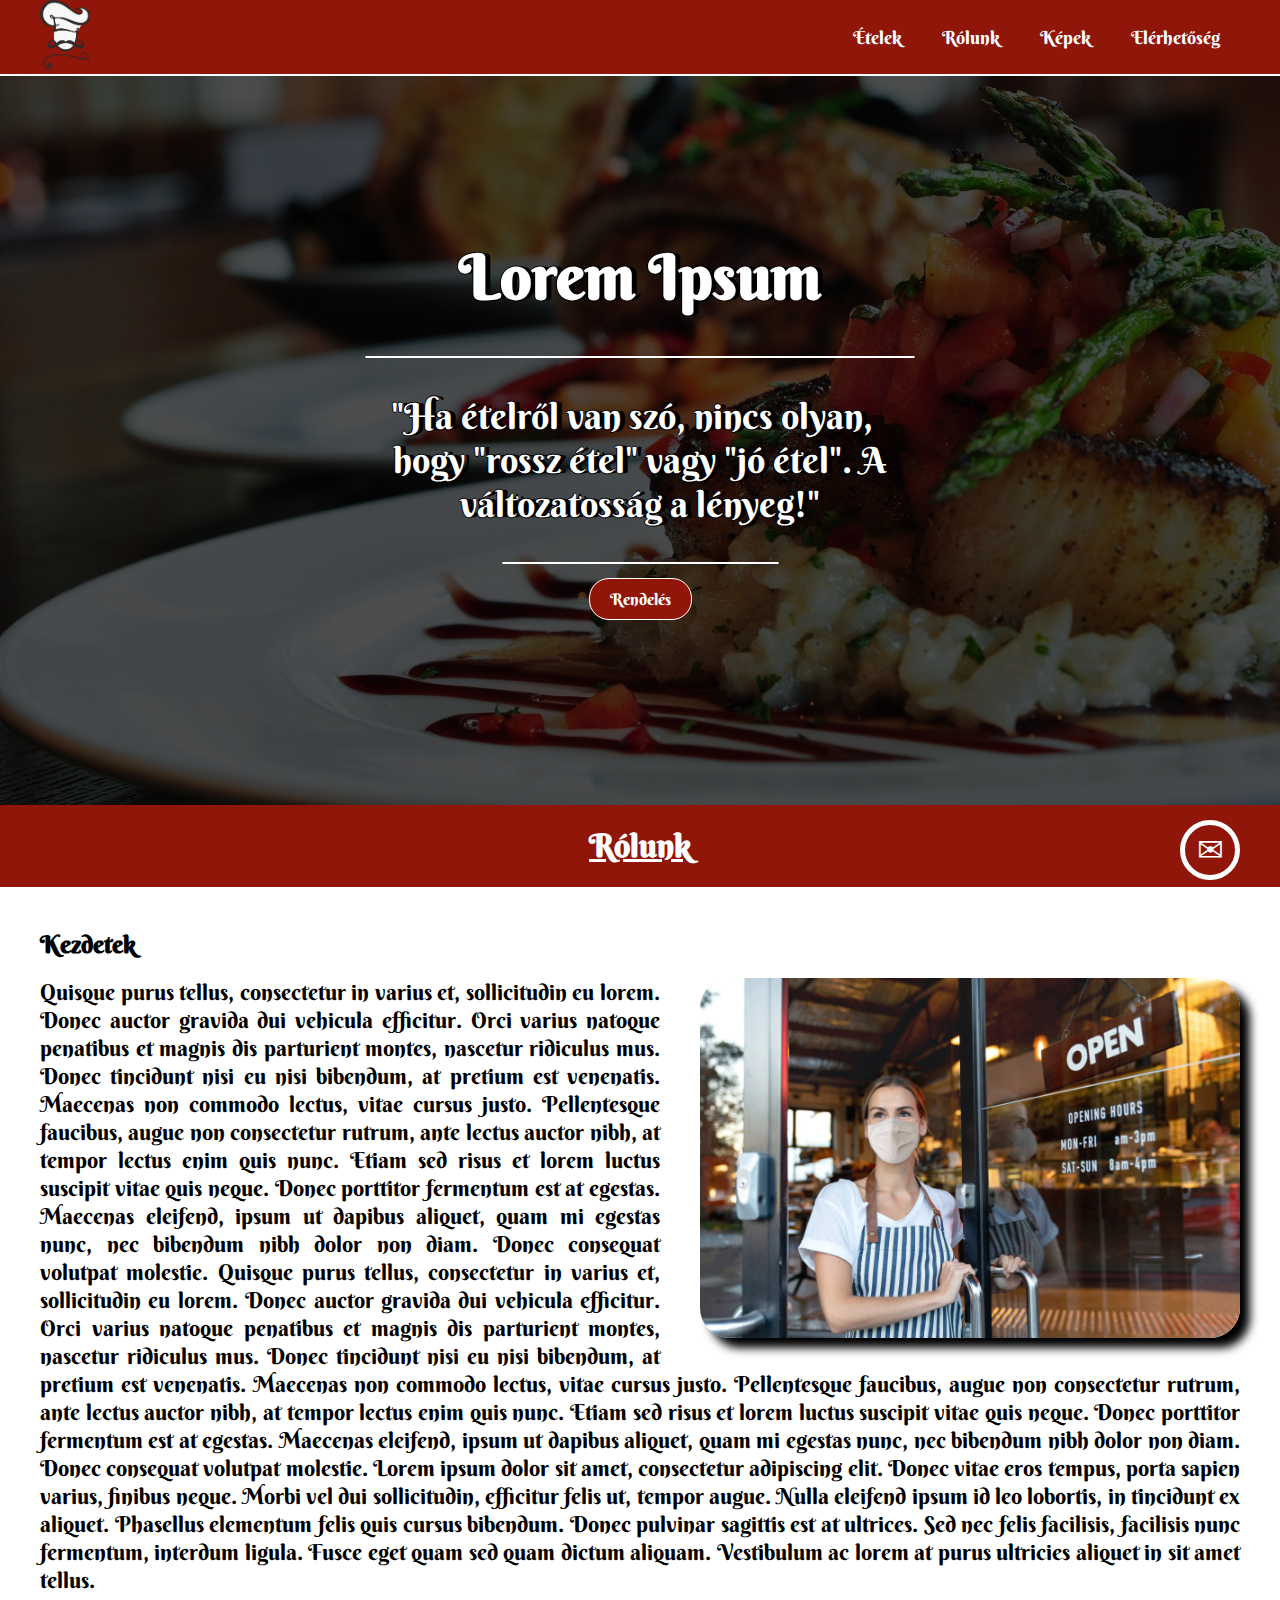
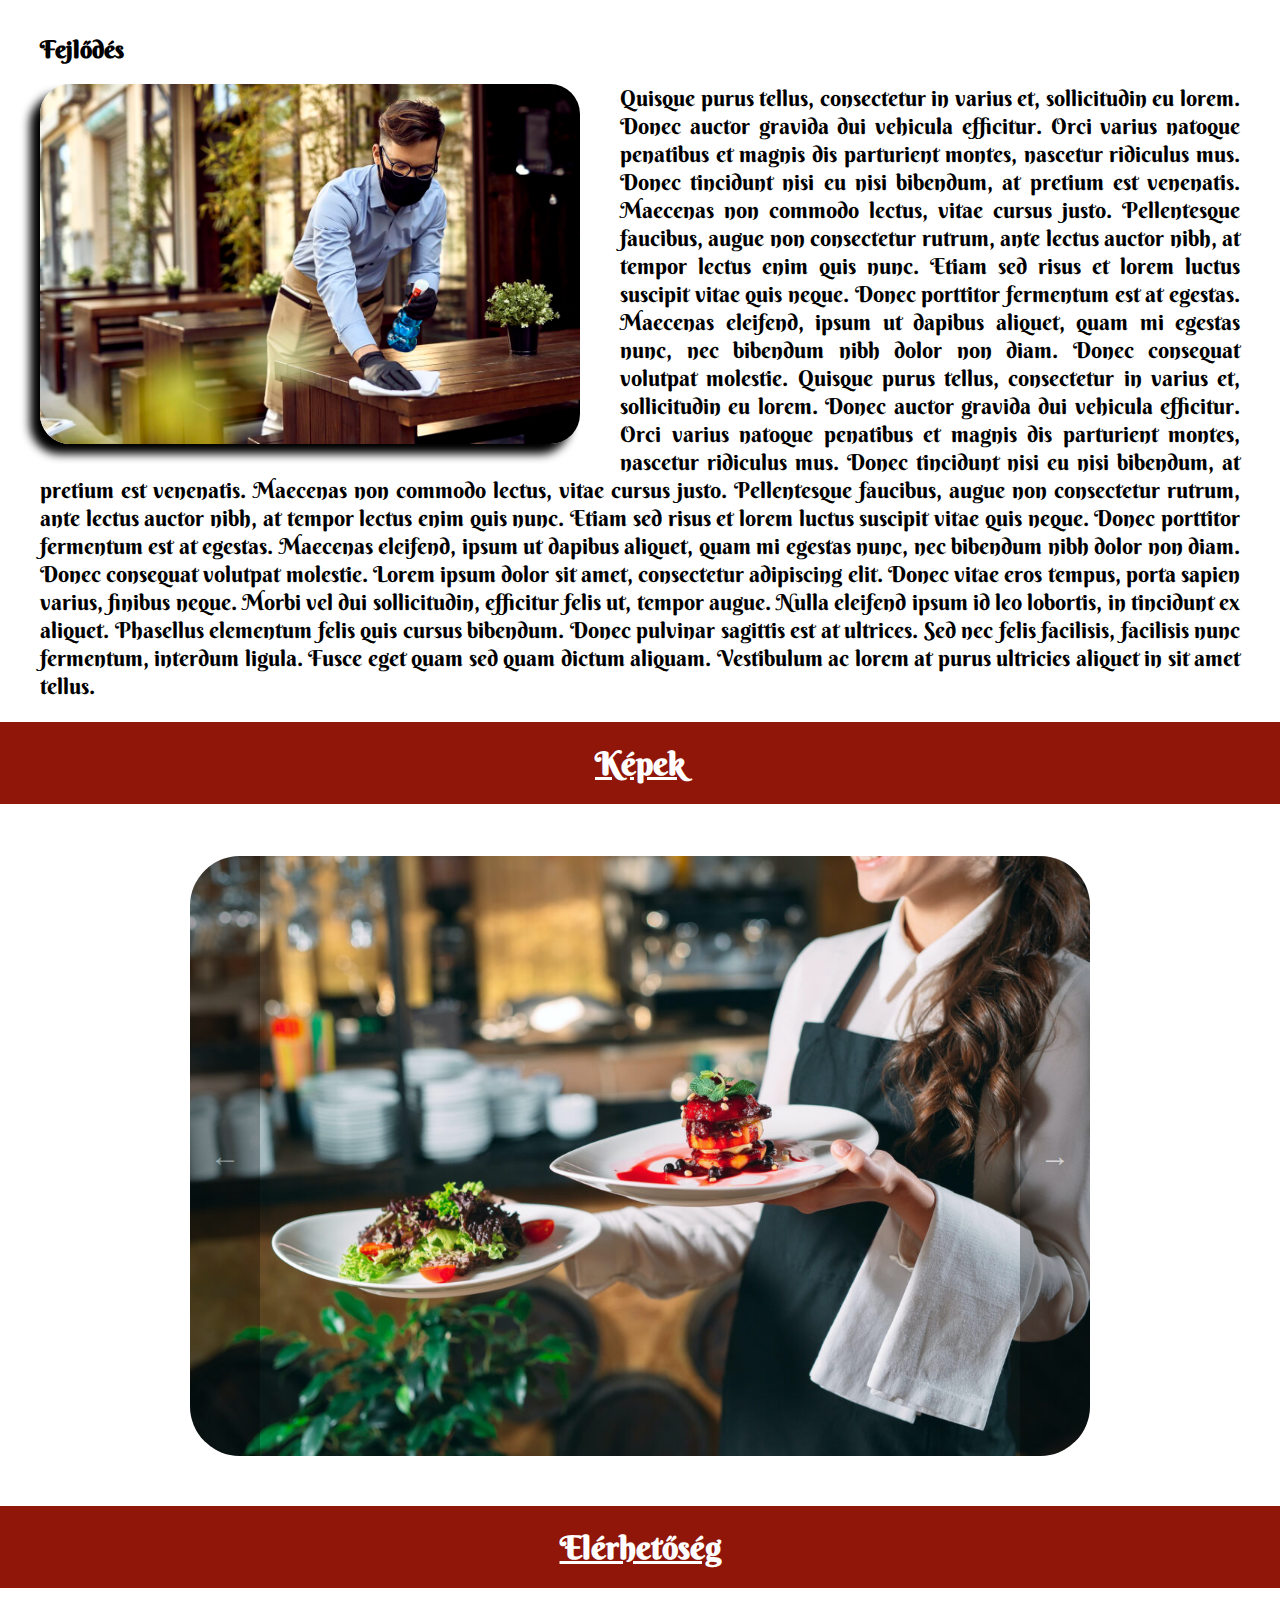
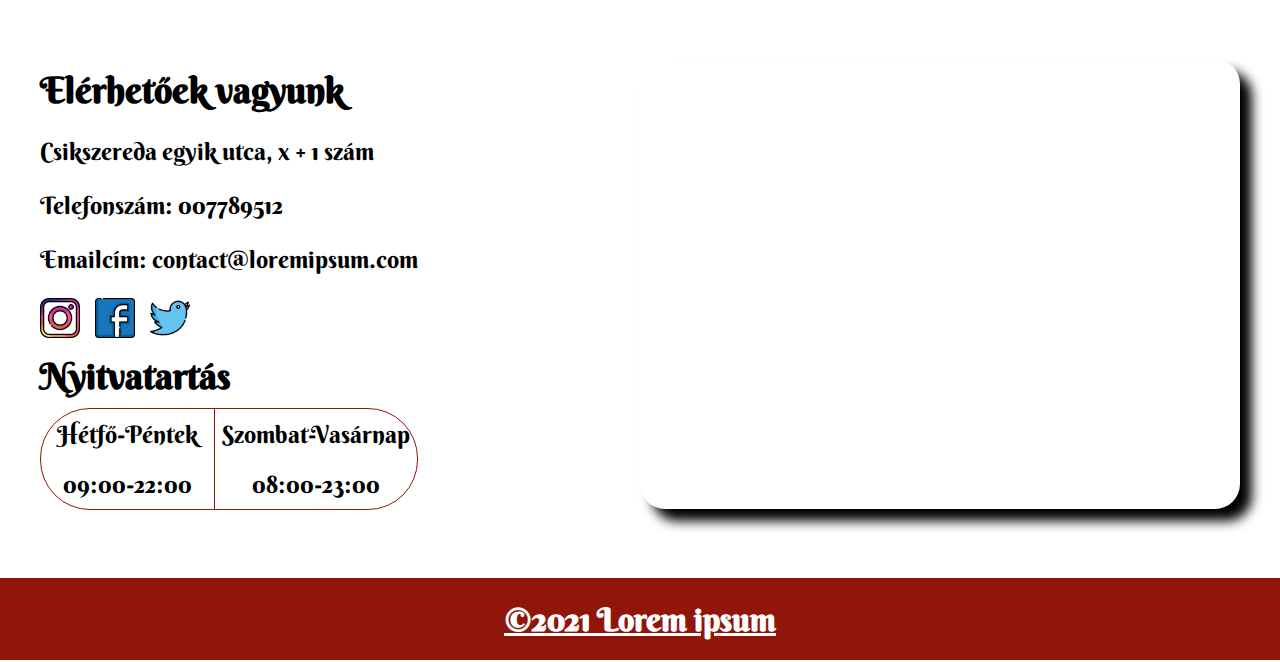
<file: index.html>
<!DOCTYPE html>
<html lang="en">

<head>
    <meta charset="UTF-8">
    <meta http-equiv="X-UA-Compatible" content="IE=edge">
    <meta name="viewport" content="width=device-width, initial-scale=1.0">
    <link rel="stylesheet" href="css/style.css">
    <link rel="icon" href="img/logo.png">
    <script src="https://code.jquery.com/jquery-3.6.0.min.js"
        integrity="sha256-/xUj+3OJU5yExlq6GSYGSHk7tPXikynS7ogEvDej/m4=" crossorigin="anonymous"></script>
    <link rel="preconnect" href="https://fonts.gstatic.com">
    <link href="https://fonts.googleapis.com/css2?family=Berkshire+Swash&display=swap" rel="stylesheet">
    <script src="app.js"></script>

    <title>Lorem Ipsum</title>
</head>

<body>
    <header>
        <div class="szin">
            <div class="elhelyezes">
                <a href="#"><img src="img/logo.png" alt="" id="#FoOldal"></a> 
                <div class="desktop">
                    <ul>
                        <li><a href="etelek.html">Ételek</a></li>
                        <li><a href="#rolunk">Rólunk</a></li>
                        <li><a href="#kepek">Képek</a></li>
                        <li><a href="#elerhetoseg">Elérhetőség</a></li>
                    </ul>
                </div>
                <div class="mobil-tablet">
                    <div id="elojon" class="kinezet">
                        <a class="bezargomb" onclick="bezarMenu()">&#10006;</a>
                        <div class="kinezet-elemek">
                            <ul>
                                <li><a onclick="bezarMenu()" href="etelek.html">Ételek</a></li>
                                <li><a onclick="bezarMenu()" href="#rolunk">Rólunk</a></li>
                                <li><a onclick="bezarMenu()" href="#kepek">Képek</a></li>
                                <li><a onclick="bezarMenu()" href="#elerhetoseg">Elérhetőség</a></li>
                            </ul>
                        </div>
                    </div>
                    <span class="oldalmenu" onclick="megnyitMenu()"><img src="img/menu.png" alt=""></span>
                </div>
            </div>
        </div>
        <div class="elsoBelso">
            <div class="container">
                <h1>Lorem Ipsum</h1>
                <hr>
                <p>
                    "Ha ételről van szó, nincs olyan, &nbsp; hogy "rossz étel" vagy "jó étel". A változatosság a
                    lényeg!"
                </p>
                <hr class="also">
                <div class="rendel">
                    <a href="https://hamm.ro/">Rendelés</a>
                </div>
            </div>
        </div>
        <div id="slider">
            <figure>
                <img src="img/hatter1.jpg" alt>
                <img src="img/hatter2.jpg" alt>
                <img src="img/hatter3.jpg" alt>
                <img src="img/hatter4.jpg" alt>
            </figure>
        </div>
    </header>
    <main>
        <button onclick="topFunction()" id="myBtn" title="Az elejére">&uarr;</button>
        <button id="myBtn2" title="Üzenet">&#x2709;</button>
        <div class="teljes-kep">
            <div class="teljes-kep-kozepen">
                <div class="bezar">
                    <button id="myBtn3" title="kilep">&#10006;</button>
                </div>
                <h1>Küldjön üzenetet!</h1>
                <div class="adatok">

                    <form name="uzenetForm">
                        <input class="inpMeret" type="text" placeholder="Név" id="formNev"><br>
                        <input class="inpMeret" type="email" placeholder="Email" name="email" id="formEmail"><br>
                        <input class="inpMeret" type="text" placeholder="Telefon" id="formTelefon"><br>
                        <textarea class="textAreaMeret" cols="60" rows="7" placeholder="Üzenet" id="formUzenet"></textarea><br>
                        <input type="button" class="submit" value="Küldés">
                    </form>
                </div>
            </div>
        </div>
        <div class="szin">
            <div class="elhelyezCim" id="rolunk">
                <h1>Rólunk</h1>
            </div>
        </div>
        <div class="elhelyezes">
            <div>
                <h2 class="cim12">Kezdetek</h2>
                <img src="img/rolunk1.jpg" alt="">
                <p class="sozveg1">
                    Quisque purus tellus, consectetur in varius et, sollicitudin eu lorem. Donec auctor gravida dui
                    vehicula efficitur. Orci varius natoque penatibus et magnis dis parturient montes, nascetur
                    ridiculus mus. Donec tincidunt nisi eu nisi bibendum, at pretium est venenatis. Maecenas non commodo
                    lectus, vitae cursus justo. Pellentesque faucibus, augue non consectetur rutrum, ante lectus auctor
                    nibh, at tempor lectus enim quis nunc. Etiam sed risus et lorem luctus suscipit vitae quis neque.
                    Donec porttitor fermentum est at egestas. Maecenas eleifend, ipsum ut dapibus aliquet, quam mi
                    egestas nunc, nec bibendum nibh dolor non diam. Donec consequat volutpat molestie.
                    Quisque purus tellus, consectetur in varius et, sollicitudin eu lorem. Donec auctor gravida dui
                    vehicula efficitur. Orci varius natoque penatibus et magnis dis parturient montes, nascetur
                    ridiculus mus. Donec tincidunt nisi eu nisi bibendum, at pretium est venenatis. Maecenas non commodo
                    lectus, vitae cursus justo. Pellentesque faucibus, augue non consectetur rutrum, ante lectus auctor
                    nibh, at tempor lectus enim quis nunc. Etiam sed risus et lorem luctus suscipit vitae quis neque.
                    Donec porttitor fermentum est at egestas. Maecenas eleifend, ipsum ut dapibus aliquet, quam mi
                    egestas nunc, nec bibendum nibh dolor non diam. Donec consequat volutpat molestie.
                    Lorem ipsum dolor sit amet, consectetur adipiscing elit. Donec vitae eros tempus, porta sapien
                    varius, finibus neque. Morbi vel dui sollicitudin, efficitur felis ut, tempor augue. Nulla eleifend
                    ipsum id leo lobortis, in tincidunt ex aliquet. Phasellus elementum felis quis cursus bibendum.
                    Donec pulvinar sagittis est at ultrices. Sed nec felis facilisis, facilisis nunc fermentum, interdum
                    ligula. Fusce eget quam sed quam dictum aliquam. Vestibulum ac lorem at purus ultricies aliquet in
                    sit amet tellus.
                </p>
                <div>
                    <h2 class="cim12">Fejlődés</h2>
                    <img src="img/rolunk2.jpg" alt="">
                    <p class="sozveg2">
                        Quisque purus tellus, consectetur in varius et, sollicitudin eu lorem. Donec auctor gravida dui
                        vehicula efficitur. Orci varius natoque penatibus et magnis dis parturient montes, nascetur
                        ridiculus mus. Donec tincidunt nisi eu nisi bibendum, at pretium est venenatis. Maecenas non
                        commodo
                        lectus, vitae cursus justo. Pellentesque faucibus, augue non consectetur rutrum, ante lectus
                        auctor
                        nibh, at tempor lectus enim quis nunc. Etiam sed risus et lorem luctus suscipit vitae quis
                        neque.
                        Donec porttitor fermentum est at egestas. Maecenas eleifend, ipsum ut dapibus aliquet, quam mi
                        egestas nunc, nec bibendum nibh dolor non diam. Donec consequat volutpat molestie.
                        Quisque purus tellus, consectetur in varius et, sollicitudin eu lorem. Donec auctor gravida dui
                        vehicula efficitur. Orci varius natoque penatibus et magnis dis parturient montes, nascetur
                        ridiculus mus. Donec tincidunt nisi eu nisi bibendum, at pretium est venenatis. Maecenas non
                        commodo
                        lectus, vitae cursus justo. Pellentesque faucibus, augue non consectetur rutrum, ante lectus
                        auctor
                        nibh, at tempor lectus enim quis nunc. Etiam sed risus et lorem luctus suscipit vitae quis
                        neque.
                        Donec porttitor fermentum est at egestas. Maecenas eleifend, ipsum ut dapibus aliquet, quam mi
                        egestas nunc, nec bibendum nibh dolor non diam. Donec consequat volutpat molestie.
                        Lorem ipsum dolor sit amet, consectetur adipiscing elit. Donec vitae eros tempus, porta sapien
                        varius, finibus neque. Morbi vel dui sollicitudin, efficitur felis ut, tempor augue. Nulla
                        eleifend
                        ipsum id leo lobortis, in tincidunt ex aliquet. Phasellus elementum felis quis cursus bibendum.
                        Donec pulvinar sagittis est at ultrices. Sed nec felis facilisis, facilisis nunc fermentum,
                        interdum
                        ligula. Fusce eget quam sed quam dictum aliquam. Vestibulum ac lorem at purus ultricies aliquet
                        in
                        sit amet tellus.
                    </p>
                </div>
            </div>
        </div>
        <div class="szin">
            <div class="elhelyezCim" id="kepek">
                <h1>Képek</h1>
            </div>
        </div>
        <div class="elhelyezes">
            <div class="mozog">
                <div class="mozgo-doboz">
                    <button class="vissza" onclick="prev()">&#8592;</button>
                    <img src="img/kep3.jpeg" class="valtozoKepek" alt="">

                    <button class="elore" onclick="next()">&#8594;</button>
                </div>
            </div>
        </div>
    </main>
    <div class="szin">
        <div class="elhelyezCim" id="elerhetoseg">
            <h1>Elérhetőség</h1>
        </div>
    </div>
    <div class="elhelyezes margin-top elerhetosegMobil">
        <div class="b-meret">
            <h2 class="elerhetoh2">Elérhetőek vagyunk</h2>
            <p>Csikszereda egyik utca, x + 1 szám</p>
            <p>Telefonszám: 007789512</p>
            <p>Emailcím: contact@loremipsum.com</p>
            <div class="kozossegiMedia">
                <a href="https://www.instagram.com/"><img src="img/instagram.png" alt=""></a>
                <a href="https://www.facebook.com/"><img src="img/facebook.png" alt=""></a>
                <a href="https://twitter.com/"><img src="img/twitter.png" alt=""></a>
            </div>
            <h2 class="nyitvah2">Nyitvatartás</h2>
            <div class="kulsoKeret">
                <table>
                    <tr>
                        <td class="ballTabla">Hétfő-Péntek</td>
                        <td class="jobbTabla">Szombat-Vasárnap</td>
                    </tr>
                    <tr>
                        <td class="ballTabla">09:00-22:00</td>
                        <td class="jobbTabla">08:00-23:00</td>
                    </tr>
                </table>
            </div>

        </div>
        <iframe
            src="https://www.google.com/maps/embed?pb=!1m18!1m12!1m3!1d88115.09132289726!2d25.669859529679815!3d46.35755001943873!2m3!1f0!2f0!3f0!3m2!1i1024!2i768!4f13.1!3m3!1m2!1s0x474b2a092c490c6b%3A0x6aa5d0a276cb4941!2sCs%C3%ADkszereda!5e0!3m2!1shu!2sro!4v1620660808612!5m2!1shu!2sro"
            width="600" height="450" style="border:0;" allowfullscreen="" loading="lazy" title="" class="terkep">
        </iframe>
    </div>
    <footer>
        <div class="szin">
            <div class="elhelyezCim">
                <h1>©2021 Lorem ipsum</h1>
            </div>
        </div>
    </footer>
</body>

</html>
</file>
<file: css/style.css>
body{
    margin: 0;
    font-family: 'Berkshire Swash', cursive;
    box-sizing: border-box;
}
.elso{
    display: flex;
    align-items: center;
    justify-content: center;
}
.szin{
    background-color: transparent;
    background-color: #8f1609;
    border-bottom: 2px solid white;
}
.elhelyezes{
    display: flex;
    align-items: center;
    justify-content: space-between;
    margin: 0 auto;
    max-width: 1200px;
}
.elhelyezes img[src="img/logo.png"]{
    width: 50px;
    height: 70px;
}
.elhelyezes div.desktop ul, .elhelyezes div.linkekEtel ul{
    display: flex;
    align-items: center;
    justify-content: space-between;
}
.elhelyezes div.desktop ul li a, .elhelyezes div.linkekEtel ul li a{
    text-decoration: none;
    padding: 26px 20px;
    font-size: 18px;
    color: white;
    transition: 0.25s;
}
.elhelyezes div.desktop ul li a:hover, .elhelyezes div.linkekEtel ul li a:hover{
    background-color: white;
    color: #8f1609;
}
.elhelyezes div.desktop ul li, .elhelyezes div.linkekEtel ul li{
    list-style-type: none;
}
.elso img{
    width: 100%;
    height: 100%;
    transition: 2s;
}
.elsoBelso{
    display: flex;
    align-items: center;
    justify-content: center;
    margin: 0 auto;
    max-width: 1200px;
    position: relative;
    height: 0px;
}
.elsoBelso div.container{
    text-align: center;
    position: absolute;
    top: 120px;
    z-index: 99;
}
.logo{
    display: flex;
    align-items: center;
    justify-content: space-between;
}
.logo h1{
    color: white;
    padding-left: 10px;
    text-shadow: -1px 0 black, 0 1px black, 1px 0 black, 0 -1px black;
}
.elsoBelso h1{
    color: white;
    font-size: 62px;
    text-shadow: -1px 0 black, 0 1px black, 5px 0 black, 0 -1px black;
}
.elsoBelso hr{
    border: 1px solid white;
    border-radius: 5px;
}
.elsoBelso hr.also{
    border: 1px solid white;
    border-radius: 5px;
    width: 50%;
}

.elsoBelso p{
    color: white;
    word-wrap: break-word; width: 550px;
    font-size: 36px;
    text-shadow: -1px 0 black, 0 1px black, 5px 0 black, 0 -1px black;
    text-align: center;
}
.elhelyezCim{
    display: flex;
    align-items: center;
    justify-content: center;
    margin: 0 auto;
    max-width: 1200px;
}
.elhelyezCim h1{
    color: white;
    text-decoration: underline;
}
p.sozveg1{
    font-size: 22px;
    text-align: justify;
    margin-top: 0px;
    margin-bottom: 0px;
}
h2.cim12{
    margin-top: 40px;
}
img[src="img/rolunk1.jpg"]{
    float: right;
    width: 45%;
    border-radius: 30px;
    margin: 0px 0px 20px 40px;
    box-shadow: 10px 10px 10px black;
    transition: 1s;
}
img[src="img/rolunk2.jpg"]{
    float: left;
    width: 45%;
    border-radius: 30px;
    margin: 0px 40px 20px 0px;
    box-shadow: -10px 10px 10px black;
    transition: 1s;
}
img[src="img/rolunk2.jpg"]:hover{
    transform: scale(1.05);
    box-shadow: -12px 12px 12px black;
}
img[src="img/rolunk1.jpg"]:hover{
    transform: scale(1.05);
    box-shadow: 12px 12px 12px black;
}
p.sozveg2{
    font-size: 22px;
    text-align: justify;
    margin-top: 0px;
}
#myBtn {
    display: none;
    position: fixed;
    bottom: 90px;
    right: 40px;
    z-index: 99;
    font-size: 32px;
    border: none;
    outline: none;
    background-color: #8f1609;
    color: white;
    cursor: pointer;
    width: 60px;
    height: 60px;
    border-radius: 50%;
    align-content: center;
    border: 5px solid white;
    transition: .25s;
}
#myBtn2:hover, #myBtn:hover {
    background-color: white;
    color: #8f1609;
    border: 5px solid #8f1609;
}
#myBtn2 {
    display: block;
    position: fixed;
    bottom: 20px;
    right: 40px;
    z-index: 99;
    font-size: 32px;
    border: none;
    outline: none;
    background-color: #8f1609;
    color: white;
    cursor: pointer;
    width: 60px;
    height: 60px;
    border-radius: 50%;
    align-content: center;
    border: 5px solid white;
    transition: .25s;
}
#myBtn3, #myBtn4{
    display: block;
    z-index: 99;
    font-size: 32px;
    border: none;
    outline: none;
    background-color: white;
    color: #8f1609;
    cursor: pointer;
    width: 60px;
    height: 60px;
    border-radius: 50%;
    align-content: center;
    border: 5px solid #8f1609;
    transition: .25s;
}
#myBtn3:hover, #myBtn4:hover{
    background-color: #8f1609;
    color: white;
    border: 5px solid white;
}
.kozossegiMedia img{
    width: 40px;
    transition: 0.5s;
}
.kozossegiMedia img:hover{
    transform: scale(1.2);
}
img[src="img/facebook.png"]{
    margin-left: 10px;
    margin-right: 10px;
}
.terkep{
    border-radius: 25px;
    box-shadow: 12px 12px 12px black;
}
.margin-top{
    margin-top: 68px;
    margin-bottom: 68px;
}
.content_img{
    position: relative;
}
.content_img div{
    position: absolute;
    bottom: 0;
    right: 0;
    background: black;
    color: white;
    opacity: 0;
    visibility: hidden;
    border-bottom-left-radius: 40px;
    border-bottom-right-radius: 40px;
    transition: 1s;
    font-size: 24px;
}
.content_img:hover{
    cursor: pointer;
}
.content_img:hover div{
    width: 80%;
    height: 10%;
    padding: 8px 15px;
    visibility: visible;
    opacity: 0.7; 
}
.gm-style .default-card{
    display: none;
}
.rendel{
    width: 100%;
    margin: 0 auto;
    margin-top: 25px;
}
.rendel a{
    padding: 10px 20px;
    background-color: #8f1609;
    border-radius: 20px;
    color: white;
    margin: 0 auto;
    border: 1px solid white;
    transition: 1s;
    text-decoration: none;
}
.rendel a:hover{
    background-color: white;
    color: #8f1609;
    border: 1px solid #8f1609;
}
.teljes-kep{
    width: 100vw;
    height: 100vh;
    background-color: rgba(0, 0, 0, 0.7);
    position: fixed;
    top: 0px;
    z-index: 99;
    display: none;
}
.teljes-kep-etel{
    width: 100vw;
    height: 100vh;
    background-color: rgba(0, 0, 0, 0.7);
    position: fixed;
    top: 0px;
    z-index: 99;
    display: none;
}
.teljes-kep-kozepen{
    box-sizing: border-box;
    width: 50vw;
    height: 75vh;
    background-color: white;
    border-radius: 20px;
    border: 10px solid white;
}
.teljes-kep-kozepen-etel{
    width: 50vw;
    height: 75vh;
    background-color: white;
    border-radius: 20px;
    border: 20px solid white;
    border-bottom: 20px solid white;
}
.teljes-kep-kozepen .adatok{
    display: flex;
    align-items: center;
    justify-content: center;
}
.teljes-kep-kozepen .bezar, .teljes-kep-kozepen-etel .bezar-etel{
    display: flex;
    align-items: center;
    justify-content: flex-end;
}
.bezar-etel{
    height: 45px;
}
.teljes-kep-kozepen .adatok form{
    display: flex;
    align-items: center;
    justify-content: center;
    flex-direction: column;
}
.teljes-kep-kozepen h1{
    text-align: center;
    margin-top: 0px;
}
.adatok input[type="button"]{
    width: 50%;
    background-color: #8f1609;
    color: white;
    border-radius: 20px;
    cursor: pointer;
    padding-top: 10px;
    padding-bottom: 10px;
    font-family: 'Berkshire Swash', cursive;
    font-size: 20px;
    transition: 1s;
}
.adatok input[type="button"]:hover{
    background-color: white;
    color: #8f1609;
    border: 2px solid #8f1609;
}
.inpMeret{
    width: 60%;
    padding: 10px 0px;
    padding-left: 20px;
    border-radius: 20px;
    border: 2px solid #8f1609;
    font-family: 'Berkshire Swash', cursive;
    font-size: 16px;
}
.inpMeret:focus, .textAreaMeret:focus{
    outline: none;
}
.textAreaMeret{
    width: 100%;
    padding-left: 20px;
    padding-top: 10px;
    border-radius: 20px;
    border: 2px solid #8f1609;
    font-family: 'Berkshire Swash', cursive;
    font-size: 16px;
    resize: none;
}
@keyframes slidy {
    0% { left: 0%; }
    20% { left: 0%; }
    25% { left: -100%; }
    45% { left: -100%; }
    50% { left: -200%; }
    70% { left: -200%; }
    75% { left: -300%; }
    100% { left: -300%; }
}
body { 
    margin: 0; 
} 
div#slider { 
    overflow: hidden;
}
div#slider figure img { 
    width: 100%;
    float: left; 
    z-index: 0;
}
div#slider figure { 
    position: relative;
    width: 100%;
    margin: 0;
    left: 0;
    animation: 30s slidy infinite; 
    display: flex;
    flex-direction: row;
}
.mozog{
    width:900px;
    margin: 20px auto;
}
.mozgo-doboz img{
    width:100%;
    height: 100%;
    border-radius: 50px;
}
.mozgo-doboz{
    display: flex;
    align-items: center;
    justify-content: center;
    flex-direction: row;
    position: relative;
    margin-top: 30px;
    margin-bottom: 30px;
}
.vissza, .elore{
    border: none;
    outline:none;
    background:black;
    padding:10px 20px;
    font-size: 30px;
    height: 100%;
    color:white;
    cursor: pointer;
    opacity: 0.3;	
    transition: 1s;
}
.elore{
    border-top-right-radius: 50px;	 
    border-bottom-right-radius: 50px;	
    position: absolute; 
    right: 0px;
}
.vissza{
    border-top-left-radius: 50px;	 
    border-bottom-left-radius: 50px;
    position: absolute; 
    left: 0px
}
.vissza:hover, .elore:hover{
    background: #8f1609;
    opacity: 0.7;		 
} 
.b-meret{
    font-size: 24px;
}
.elhelyezesEtelek{
    justify-content: center;
    flex-direction: column;
}
.logoNevvelEtel{
    display: flex;
    align-items: center;
    flex-direction: column;
    margin-top: 20px;
    margin-bottom: 20px;
}
.logoNevvelEtel h1{
    color: white;
    text-shadow: 10px 10px 10px black;
    margin-top: 0px;
}
.logoNevvelEtel img{
    color: white;
    text-shadow: 10px 10px 10px black;
}
.linkekEtel ul {
    margin-bottom: 0px;
    padding-inline-start: 0px;
}
.linkekEtel ul li{
    margin-left: 40px;
    margin-right: 40px;
}
.linkekEtel ul li button:hover{
    color: #8f1609;
    background-color: white;
    border-top-left-radius: 80px;
    border-top-right-radius: 80px;
    text-shadow: unset;
}
.linkekEtel ul li button:focus{
    color: #8f1609;
    background-color: white;
    border-top-left-radius: 80px;
    border-top-right-radius: 80px;
    text-shadow: unset;
}
.linkekEtel ul li button{
    color: white;
    background-color: #8f1609;
    font-size: 24px;
    border-top-left-radius: 80px;
    border-top-right-radius: 80px;
    font-family: 'Berkshire Swash', cursive;
    border: none;
    padding: 25px 25px;
    cursor: pointer;
    text-shadow: 10px 10px 10px black;
}
.elhelyezesEtelek a{
    text-decoration: none;
}
.EtelKep{
    position: relative;
}
.EtelKep:hover{
    cursor: pointer;
}
.EtelKep div{
    position: absolute;
    bottom: -46px;
    right: 0px;
    background: black;
    color: white;
    opacity: 0;
    visibility: hidden;
    border-bottom-left-radius: 40px;
    transition: 1s;
    font-size: 24px;
}

.EtelKep:hover div{
    width: 80%;
    height: 10%;
    padding-bottom: 15px;
    padding-left: 15px;
    visibility: visible;
    opacity: 0.7; 
}

.EtelKep p{
    position: absolute;
    margin: 0 auto;
    top: 0px;
    color: white;
    width: 98.6%;
    background: #8f1609;
    opacity: 0.7;
    padding-left: 5px;
    font-size: 24px;
}

.levesDiv, .pizzaDiv, .foetelDiv, .salataDiv, .desszertDiv{
    display: none;
    align-items: center;
    justify-content: space-around;
    flex-wrap: wrap;
    margin-top: 50px;
    margin-bottom: 50px;
}
.pizzaDiv{
    display: flex;
}
.levesDiv div, .pizzaDiv div, .foetelDiv div, .salataDiv div, .desszertDiv div{
    margin-bottom: 50px;
}
.levesDiv img, .pizzaDiv img, .foetelDiv img, .salataDiv img, .desszertDiv img{
    width: 350px;
    height: 250px;
}
.mobil-tablet{
    display: none;
}
.kulsoKeret {
    overflow: auto;
    border-radius: 50px;
    border: 1px solid #8f1609;
}
table {
    border-spacing: 0;
    border-collapse: collapse;
    border-style: hidden;
    width:100%;
    max-width: 100%;
}
td {
    padding: 10px;
    border-left: 1px solid #8f1609;
    text-align: center;
}
.jobbTabla{
    padding: 0px;
}
.nyitvah2{
    margin-top: 10px;
    margin-bottom: 10px;
}
.elerhetoh2{
    margin-top: 10px;
    margin-bottom: 10px;
}
footer .elhelyezes div{
    margin: 0 auto;
}
.EtelKep .leirasp{
    visibility: hidden;
    display: none;
}
.adatok-etel img{
    width: 400px;
    height: 300px;
    border-radius: 50px;
}
.felso-etel{
    display: flex;
    align-items: center;
    border-left: 30px solid white;
    border-right: 30px solid white;
}
.felso-etel img{
    width: 60%;
}
.felso-etel div{
    display: flex;
    justify-content: center;
    align-items: center;
    flex-direction: column;
    width: 40%;
}
.felso-etel div h1{
    font-size: 54px;
    margin-bottom: 0px;
}
.felso-etel div p{
    margin-top: 10px;
    font-size: 28px;
}
.leiras-etel{
    margin-top: 0px;
}
.also-etel-leiras {
    border-top: 20px solid white;
    border-left: 30px solid white;
    border-right: 30px solid white;
}
.scroll {
    height: 150px;
    overflow-y: scroll;
    overflow-x: hidden;
}
.scroll::-webkit-scrollbar {
    width: 12px;
}
.scroll::-webkit-scrollbar-track {
    border-radius: 10px;
}
.scroll::-webkit-scrollbar-thumb {
    border-radius: 10px;
    background: #8f1609; 
}
.inpMeret::placeholder, .textAreaMeret::placeholder{
    color: black;
}
@media (max-width: 1200px) { 
    body *{
        box-sizing: border-box;
    }
    .elsoBelso div.container{
        top: 80px;
    }
    .elsoBelso h1{
        text-shadow: -1px 0 black, 0 1px black, 1px 0 black, 0 -1px black;
    }
    .elsoBelso{
        width: 90%;
    }
    .elhelyezes{
        width: 90%;
    }
    .elhelyezCim{
        width: 100%;
    }
    .content_img{
        width: 33%;
    }
    .content_img img{
        width: 100%;
        height: 400px;
        border: 10px solid white;
        box-shadow: unset;
    }
    .content_img div{
        bottom: 14px;
        right: 12px;
    }
    .linkekEtel.desktop{
        width: 100%;
    }
    .linkekEtel.desktop button{
        width: 100%;
        text-align: center;
    }
    .linkekEtel.desktop li{
        width: 100%;
        margin: 0px;
    }
    .linkekEtel.desktop ul{
        width: 100%;
        padding-inline-start: 0px;
        margin-block-start: 0px;
        margin-block-end: 0px;
        list-style-type: none;
    }
    .EtelKep{
        width: 31%;
    }
    .EtelKep p{
        width: 100%;
    }
    .levesDiv, .pizzaDiv, .foetelDiv, .salataDiv, .desszertDiv{
        justify-content: space-between;
    }
    .levesDiv img, .pizzaDiv img, .foetelDiv img, .salataDiv img, .desszertDiv img{
        width: 100%;
        height: 210px;
    }
    .EtelKep:hover div{
        padding-bottom: 35px;
    }
    .b-meret{
        font-size: 18px;
    }
    .terkep{
        width: 60%;
    }
    .teljes-kep-kozepen{
        width: 60vw;
    }
    .teljes-kep-kozepen-etel{
        width: 60vw;
    }
}
@media (max-width: 1000px) {
    body *{
        box-sizing: border-box;
    }
    .elsoBelso div.container {
        top: 60px;
        width: 90%;
    }
    .elsoBelso div.container p{
        width: 100%;
    }
    .elsoBelso div.container h1{
        margin: 0px;
    }
    .teljes-kep-kozepen-etel{
        width: 70vw;
    }
    .adatok-etel img{
        height: 250px;
    }
    .felso-etel div h1{
        font-size: 48px;
    }
    .felso-etel div p{
        font-size: 24px;
    }
    .scroll{
        height: 200px;
    }
    .terkep {
        width: 55%;
        height: 400px;
    }
}
@media (max-width: 800px) {
    .elerhetosegMobil{
        display: block;
    }
    .b-meret{
        text-align: center;
        margin-bottom: 24px;
    }
    .terkep{
        width: 100%;
    }
    img[src="img/rolunk1.jpg"], img[src="img/rolunk2.jpg"]{
        width: 100%;
    }
    #myBtn, #myBtn2{
        right: 15px;
    }
    .elsoBelso div.container {
        top: 25px;
        width: 75%;
    }
    .elsoBelso div.container p{
        width: 100%;
        font-size: 26px;
    }
    .elsoBelso div.container h1{
        margin: 0px;
        font-size: 55px;
    }
    .desktop{
        display: none;
    }
    .mobil-tablet{
        display: block;
    }
    .mobil-tablet span img{
        width: 40px;
        height: 30px;
        cursor: pointer;
        transform: scale(1.2);
    }
    .kinezet-elemek{
        display: block;
    }
    span.etelspan{
        color: white;
        font-size: 36px;
        cursor: pointer;
        margin-top: 20px;
        padding: 20px;
        border-top-left-radius: 80px;
        border-top-right-radius: 80px;
        text-shadow: 10px 10px 10px black;
    }
    span.etelspan:hover{
        color: #8f1609;
        background-color: white;
        font-size: 36px;
        cursor: pointer;
        margin-top: 20px;
        text-shadow: unset;
    }
    .EtelKep{
        width: 48%;
    }
    .EtelKep p{
        width: 100%;
    }
    .levesDiv, .pizzaDiv, .foetelDiv, .salataDiv, .desszertDiv{
        justify-content: space-between;
    }
    .levesDiv img, .pizzaDiv img, .foetelDiv img, .salataDiv img, .desszertDiv img{
        width: 100%;
        height: 230px;
    }
    .elhelyezesEtelek-tablet-mobil{
        padding-bottom: 10px;
    }
    .teljes-kep-kozepen-etel{
        width: 85vw;
    }
    .kinezet {
        height: 100%;
        width: 0;
        position: fixed;
        z-index: 100;
        top: 0;
        left: 0;
        background-color: rgb(0,0,0);
        background-color: rgba(0,0,0, 0.9);
        overflow-x: hidden;
        transition: 0.5s;
    }
    .kinezet-elemek {
        position: relative;
        top: 25%;
        width: 100%;
        text-align: center;
        margin-top: 30px;
    }
    .kinezet-elemek ul li{
          list-style-type: none;
    }
    .kinezet-elemek ul {
        padding-inline-start: 0px;
    }
    .kinezet-elemek a, .kinezet-elemek button {
        padding: 10px;
        text-decoration: none;
        width: 40%;
        margin: 20px auto;
        font-size: 24px;
        color: white;
        display: block;
        border-radius: 20px;
        background-color: #8f1609;
        cursor: pointer;
        font-family: 'Berkshire Swash', cursive;
        border: none;
        outline: none;
    }
    .kinezet a:hover, .kinezet a:focus,  .kinezet button:hover, .kinezet button:focus {
        color: #8f1609;
        background-color: white;
    }
    .kinezet .bezargomb{
        position: absolute;
        top: 20px;
        right: 20px;
        font-size: 36px;
        text-decoration: none;
        color: white;
        background-color: #8f1609;
        padding: 10px;
        padding-top: 15px;
        padding-bottom: 15px;
        border-radius: 50%;
        line-height: 0.5;
        justify-content: center;
        cursor: pointer;
    }
    .bezargomb a{
        font-size: 24px;
        color: white;
        background-color: #8f1609;
    }
    table{
        table-layout: fixed;
    }
    .teljes-kep-kozepen{
        width: 70vw;
    }
    .elhelyezCim h1{
        font-size: 28px;
    }
    p.sozveg1, p.sozveg2{
        font-size: 20px;
    }
    .margin-top {
        margin-top: 40px;
        margin-bottom: 40px;
    }
}
@media (max-width: 600px) {
    .elsoBelso div.container {
        top: 15px;
        width: 80%;
    }
    .elsoBelso div.container p{
        width: 100%;
        font-size: 20px;
        margin-top: 10px;
        margin-bottom: 10px;
    }
    .elsoBelso div.container h1{
        margin: 0px;
        font-size: 30px;
    }
    .rendel a{
        padding: 5px 10px;
        font-size: 16px;
    }
    .EtelKep{
        width: 100%;
    }
    .EtelKep p{
        width: 100%;
    }
    .levesDiv, .pizzaDiv, .foetelDiv, .salataDiv, .desszertDiv{
        justify-content: space-between;
    }
    .levesDiv img, .pizzaDiv img, .foetelDiv img, .salataDiv img, .desszertDiv img{
        width: 100%;
        height: 400px;
    }
    .teljes-kep-kozepen{
        width: 80vw;
    }
    .teljes-kep-kozepen-etel{
        width: 90vw;
    }
    .felso-etel, .also-etel-leiras{
        border-left: unset;
        border-right: unset;
    }
    .adatok-etel img{
        height: 200px;
    }
    .felso-etel div h1{
        font-size: 42px;
    }
    .elhelyezes img[src="img/logo.png"]{
        width: 40px;
        height: 50px;
    }
    .elhelyezCim h1 {
        font-size: 28px;
        margin-top: 10px;
        margin-bottom: 10px;
    }
    .mobil-tablet span img {
        width: 35px;
        height: 25px;
    }
    .vissza, .elore {
        padding: 10px 10px;
    }
}
@media (max-width: 400px){
    .elsoBelso div.container {
        top: 15px;
        width: 80%;
    }
    .elsoBelso div.container p{
        display: none;
    }
    .elsoBelso div.container h1{
        margin: 0px;
        font-size: 25px;
    }
    .elsoBelso hr.also{
        display: none;
    }
    .elhelyezCim h1{
        font-size: 25px;
    }
    .teljes-kep-kozepen{
        width: 90vw;
    }
    .levesDiv img, .pizzaDiv img, .foetelDiv img, .salataDiv img, .desszertDiv img{
        height: 200px;
    }
    .adatok-etel img{
        width: 100%;
    }
    .felso-etel div p{
        margin: 0px;
        font-size: 18px;
    }
    .felso-etel div h1{
        margin: 0px;
        font-size: 36px;
    }
    .felso-etel{
        flex-direction: column-reverse;
    }
    .mobil-tablet span img {
        width: 30px;
        height: 20px;
    }
    .terkep {
        height: 250px;
    }
    .kinezet-elemek a, .kinezet-elemek button {
        width: 60%;
        font-size: 18px;
    }
}
</file>
